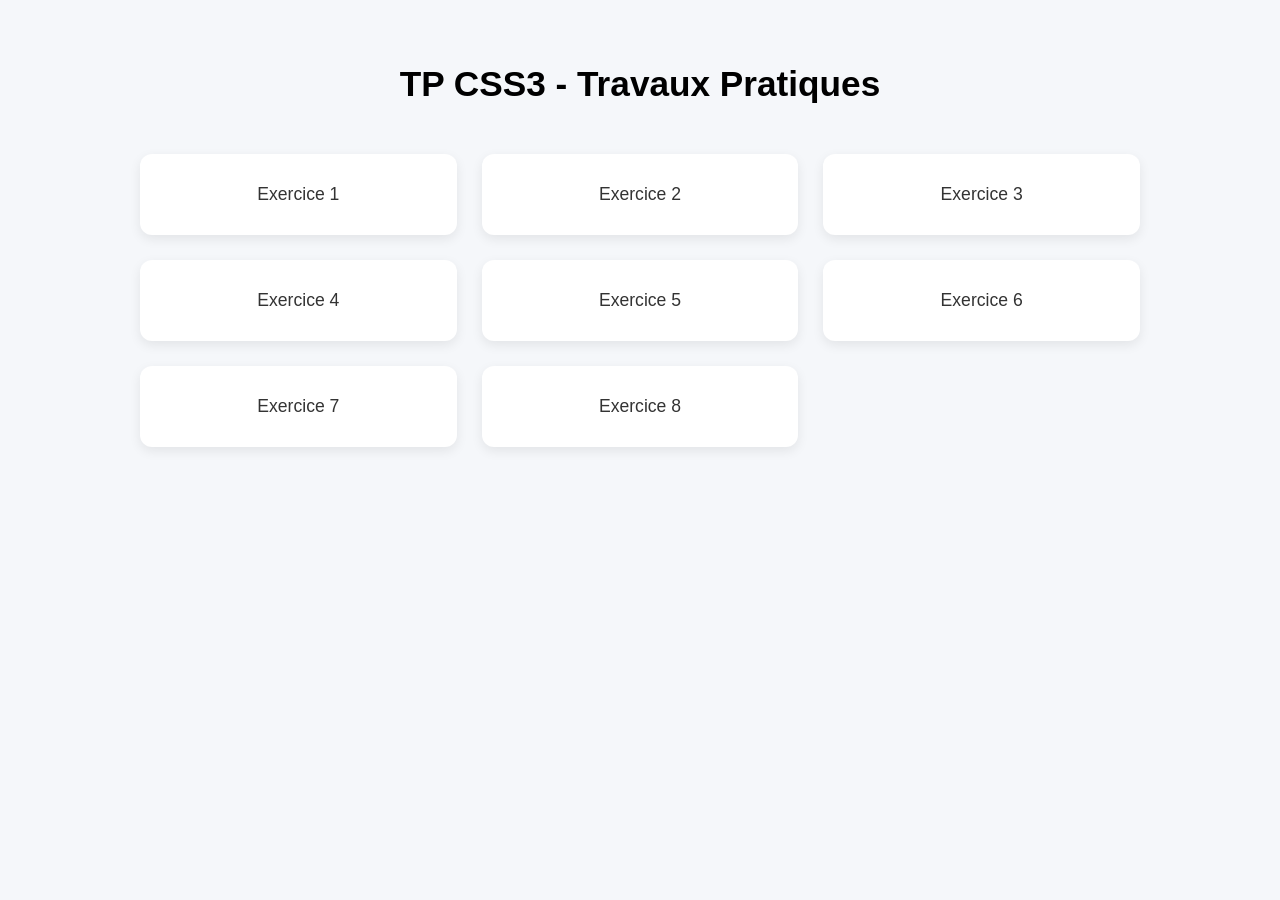
<file: index.html>
<!DOCTYPE html>
<html lang="fr">
<head>
    <meta charset="UTF-8">
    <title>TP CSS3 - Plateforme</title>
    <link rel="stylesheet" href="style.css">
</head>
<body>
    <h1>TP CSS3 - Travaux Pratiques</h1>
    <div class="container">
        <a href="tp_css/ex1.html" class="exercice-btn">Exercice 1</a>
        <a href="tp_css/ex2.html" class="exercice-btn">Exercice 2</a>
        <a href="tp_css/ex3.html" class="exercice-btn">Exercice 3</a>
        <a href="tp_css/ex4.html" class="exercice-btn">Exercice 4</a>
        <a href="tp_css/ex5.html" class="exercice-btn">Exercice 5</a>
        <a href="tp_css/ex6.html" class="exercice-btn">Exercice 6</a>
        <a href="tp_css/ex7.html" class="exercice-btn">Exercice 7</a>
        <a href="tp_css/ex8.html" class="exercice-btn">Exercice 8</a>
    </div>
</body>
</html>
</file>
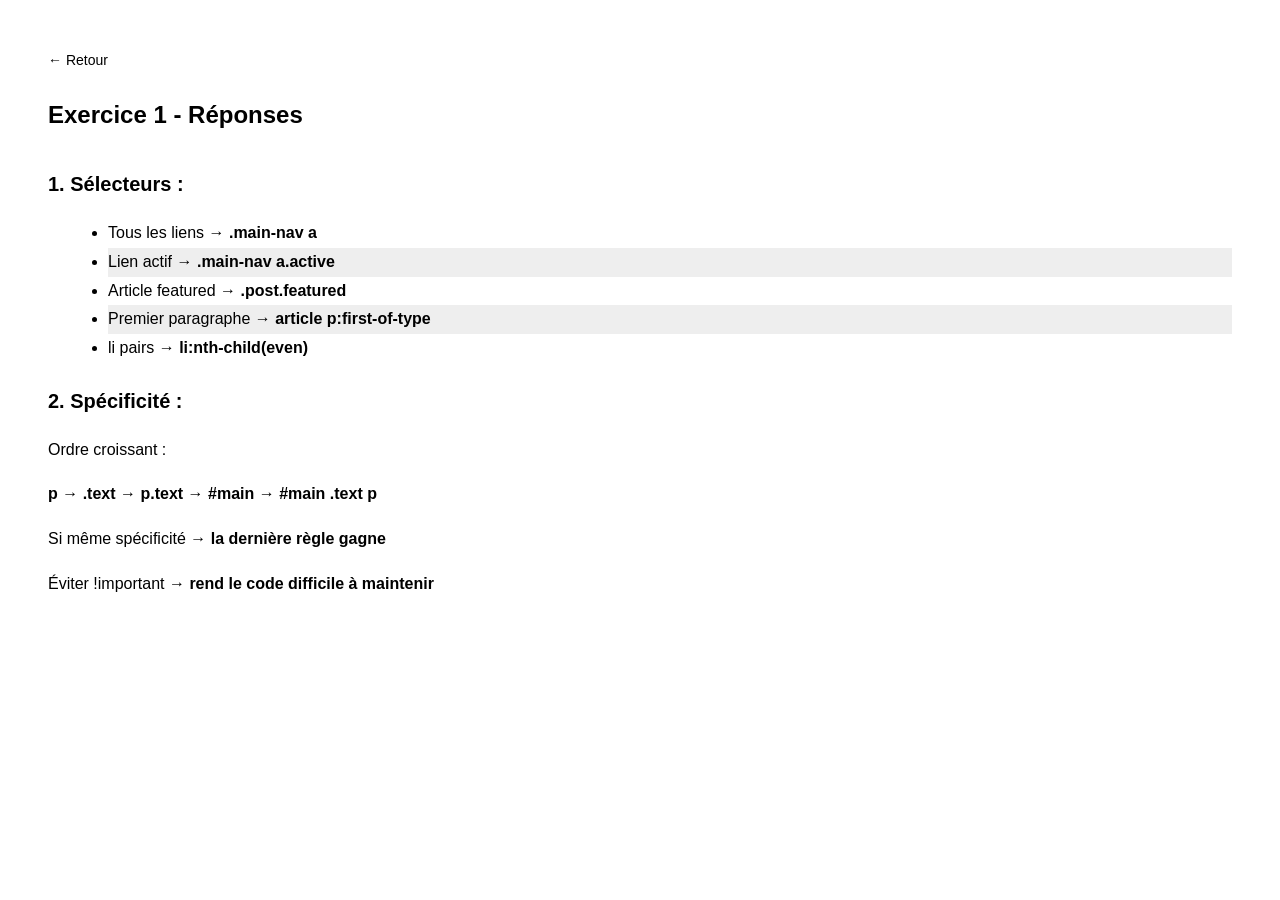
<file: tp_css/ex1.html>
<!DOCTYPE html>
<html lang="fr">
<head>
    <meta charset="UTF-8">
    <title>Exercice 1 - Réponses</title>
    <style>
        body {
            font-family: Arial, sans-serif;
            padding: 40px;
            line-height: 1.8;
        }
        h1 {
            font-size: 24px;
            margin-bottom: 30px;
        }
        h2 {
            font-size: 20px;
            margin-top: 20px;
        }
        ul {
            list-style-type: disc;
            margin-left: 20px;
        }
        .back-link {
            display: block;
            margin-bottom: 20px;
            text-decoration: none;
            color: #000;
            font-size: 14px;
        }
        /* Pour l'effet de surbrillance grise comme sur ton image */
        .highlight {
            background-color: #eee;
        }
    </style>
</head>
<body>

    <a href="../index.html" class="back-link">← Retour</a>

    <h1>Exercice 1 - Réponses</h1>

    <h2>1. Sélecteurs :</h2>
    <ul>
        <li>Tous les liens &rarr; <strong>.main-nav a</strong></li>
        <li class="highlight">Lien actif &rarr; <strong>.main-nav a.active</strong></li>
        <li>Article featured &rarr; <strong>.post.featured</strong></li>
        <li class="highlight">Premier paragraphe &rarr; <strong>article p:first-of-type</strong></li>
        <li>li pairs &rarr; <strong>li:nth-child(even)</strong></li>
    </ul>

    <h2>2. Spécificité :</h2>
    <p>Ordre croissant :</p>
    <p><strong>p &rarr; .text &rarr; p.text &rarr; #main &rarr; #main .text p</strong></p>
    
    <p>Si même spécificité &rarr; <strong>la dernière règle gagne</strong></p>
    
    <p>Éviter !important &rarr; <strong>rend le code difficile à maintenir</strong></p>

</body>
</html>
</file>
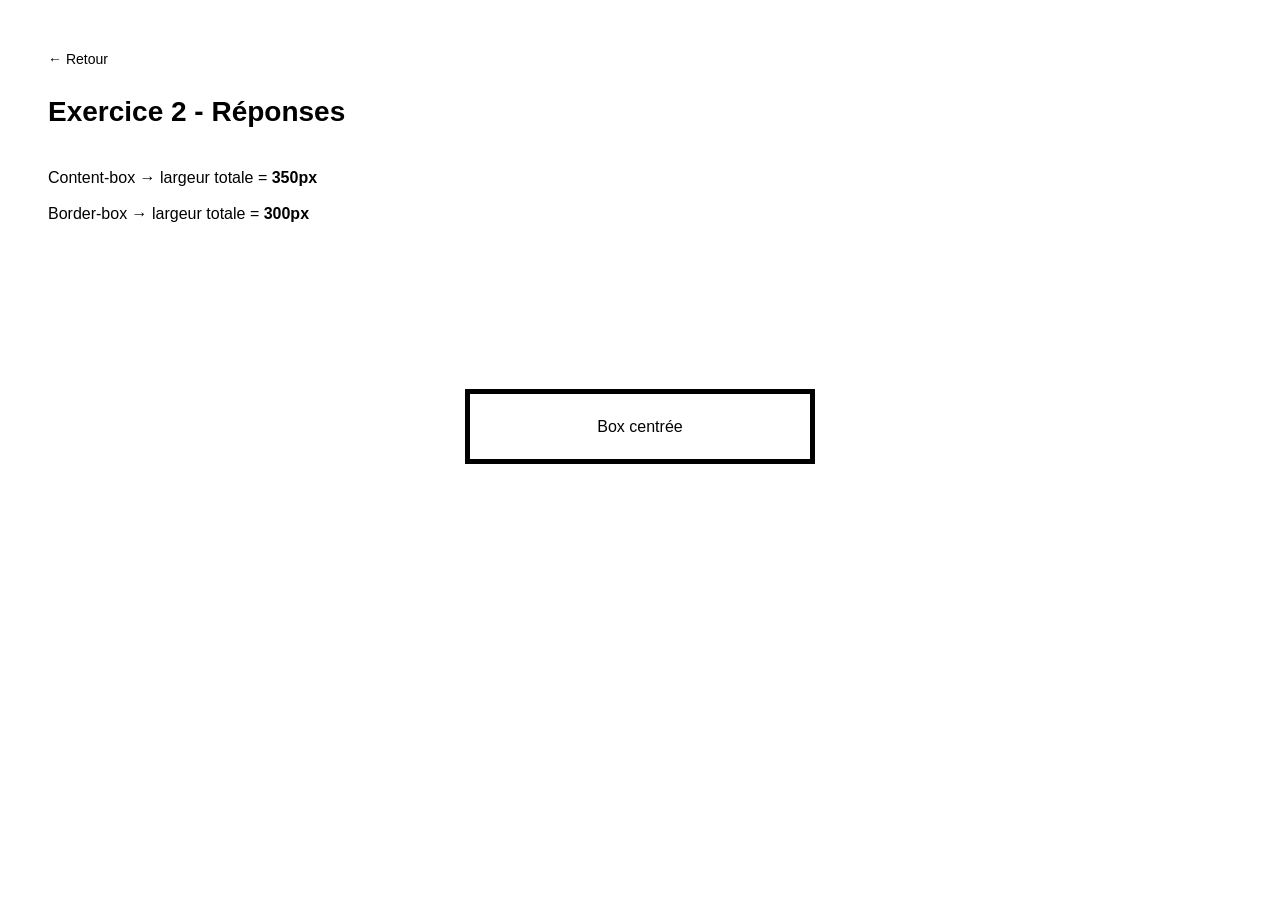
<file: tp_css/ex2.html>
<!DOCTYPE html>
<html lang="fr">
<head>
    <meta charset="UTF-8">
    <title>Exercice 2 - Réponses</title>
    <style>
        body {
            font-family: Arial, sans-serif;
            padding: 40px;
            line-height: 1.6;
        }
        .back-link {
            display: block;
            margin-bottom: 20px;
            text-decoration: none;
            color: #000;
            font-size: 14px;
        }
        h1 {
            font-size: 28px;
            margin-bottom: 30px;
        }
        p {
            margin: 10px 0;
            font-size: 16px;
        }
        /* Style pour la box centrée comme sur l'image */
        .center-container {
            display: flex;
            justify-content: center;
            align-items: center;
            height: 300px; /* Espace pour voir le centrage */
            margin-top: 50px;
        }
        .box-centree {
            width: 300px;
            padding: 20px;
            border: 5px solid #000;
            text-align: center;
        }
    </style>
</head>
<body>

    <a href="../index.html" class="back-link">← Retour</a>

    <h1>Exercice 2 - Réponses</h1>

    <p>Content-box &rarr; largeur totale = <strong>350px</strong></p>
    <p>Border-box &rarr; largeur totale = <strong>300px</strong></p>

    <div class="center-container">
        <div class="box-centree">
            Box centrée
        </div>
    </div>

</body>
</html>
</file>
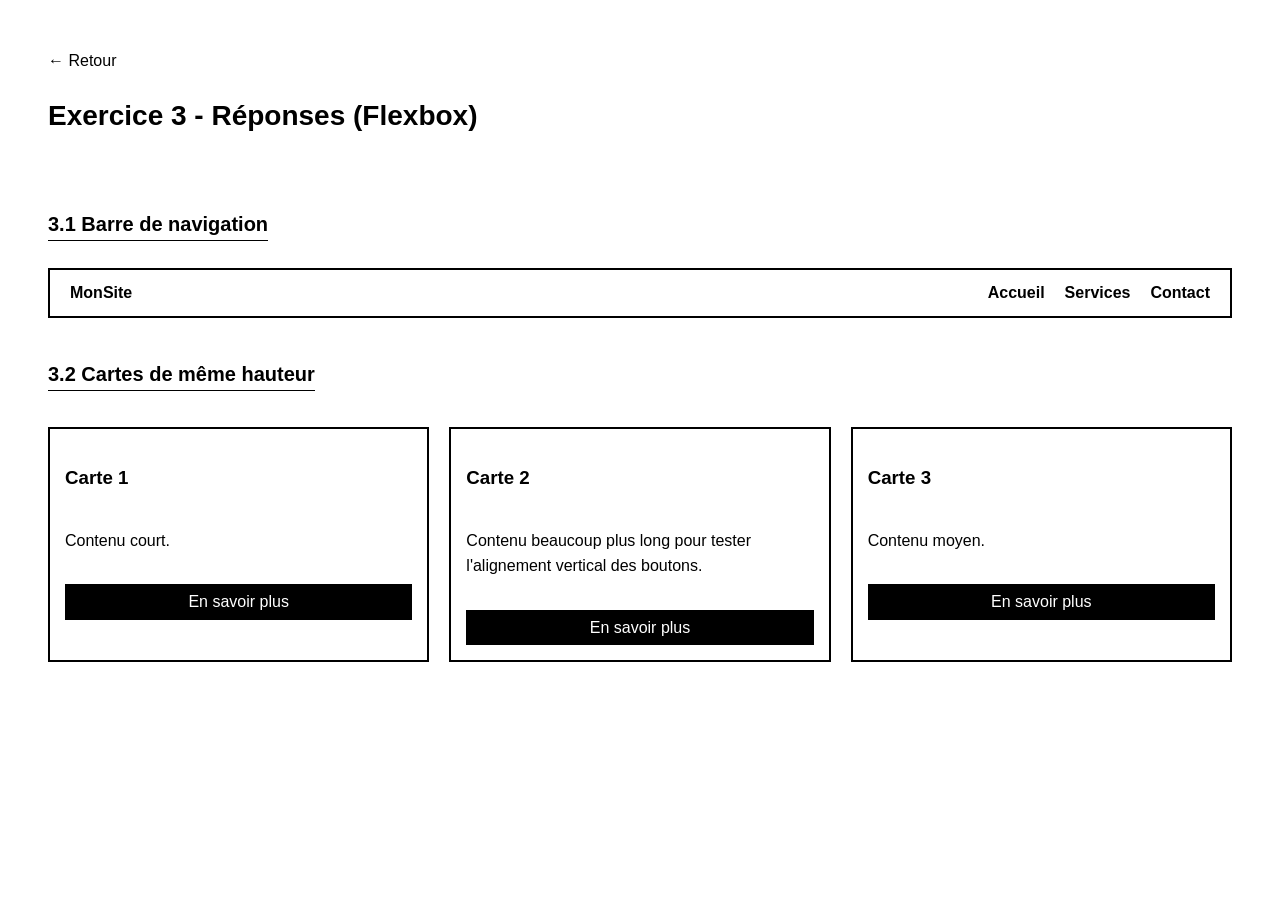
<file: tp_css/ex3.html>
<!DOCTYPE html>
<html lang="fr">
<head>
    <meta charset="UTF-8">
    <title>Exercice 3 - Réponses</title>
    <style>
        body {
            font-family: Arial, sans-serif;
            padding: 40px;
            line-height: 1.6;
        }
        .back-link {
            display: block;
            margin-bottom: 20px;
            text-decoration: none;
            color: #000;
        }
        h1 { font-size: 28px; margin-bottom: 30px; }
        h2 { font-size: 20px; margin-top: 40px; border-bottom: 1px solid #000; display: inline-block; }

        /* --- 3.1 Barre de Navigation --- */
        .navbar {
            display: flex;
            justify-content: space-between; /* Logo à gauche, liens à droite */
            align-items: center;
            border: 2px solid #000;
            padding: 10px 20px;
            margin-top: 10px;
        }
        .nav-links {
            display: flex;
            list-style: none;
            gap: 20px; /* Espace entre les liens */
            margin: 0;
            padding: 0;
        }
        .nav-links a { text-decoration: none; color: #000; font-weight: bold; }

        /* --- 3.2 Cartes --- */
        .cards {
            display: flex;
            gap: 20px;
            margin-top: 20px;
        }
        .card {
            flex: 1; /* Les cartes font la même largeur */
            border: 2px solid #000;
            padding: 15px;
            display: flex;
            flex-direction: column; /* Pour aligner le contenu verticalement */
        }
        .card-link {
            margin-top: auto; /* Pousse le lien tout en bas de la carte */
            display: inline-block;
            background: #000;
            color: #fff;
            text-decoration: none;
            padding: 5px;
            text-align: center;
            margin-top: 15px;
        }
    </style>
</head>
<body>

    <a href="../index.html" class="back-link">← Retour</a>

    <h1>Exercice 3 - Réponses (Flexbox)</h1>

    <h2>3.1 Barre de navigation</h2>
    <nav class="navbar">
        <div class="logo"><strong>MonSite</strong></div>
        <ul class="nav-links">
            <li><a href="#">Accueil</a></li>
            <li><a href="#">Services</a></li>
            <li><a href="#">Contact</a></li>
        </ul>
    </nav>

    <h2>3.2 Cartes de même hauteur</h2>
    <div class="cards">
        <div class="card">
            <h3>Carte 1</h3>
            <p>Contenu court.</p>
            <a href="#" class="card-link">En savoir plus</a>
        </div>
        <div class="card">
            <h3>Carte 2</h3>
            <p>Contenu beaucoup plus long pour tester l'alignement vertical des boutons.</p>
            <a href="#" class="card-link">En savoir plus</a>
        </div>
        <div class="card">
            <h3>Carte 3</h3>
            <p>Contenu moyen.</p>
            <a href="#" class="card-link">En savoir plus</a>
        </div>
    </div>

</body>
</html>
</file>
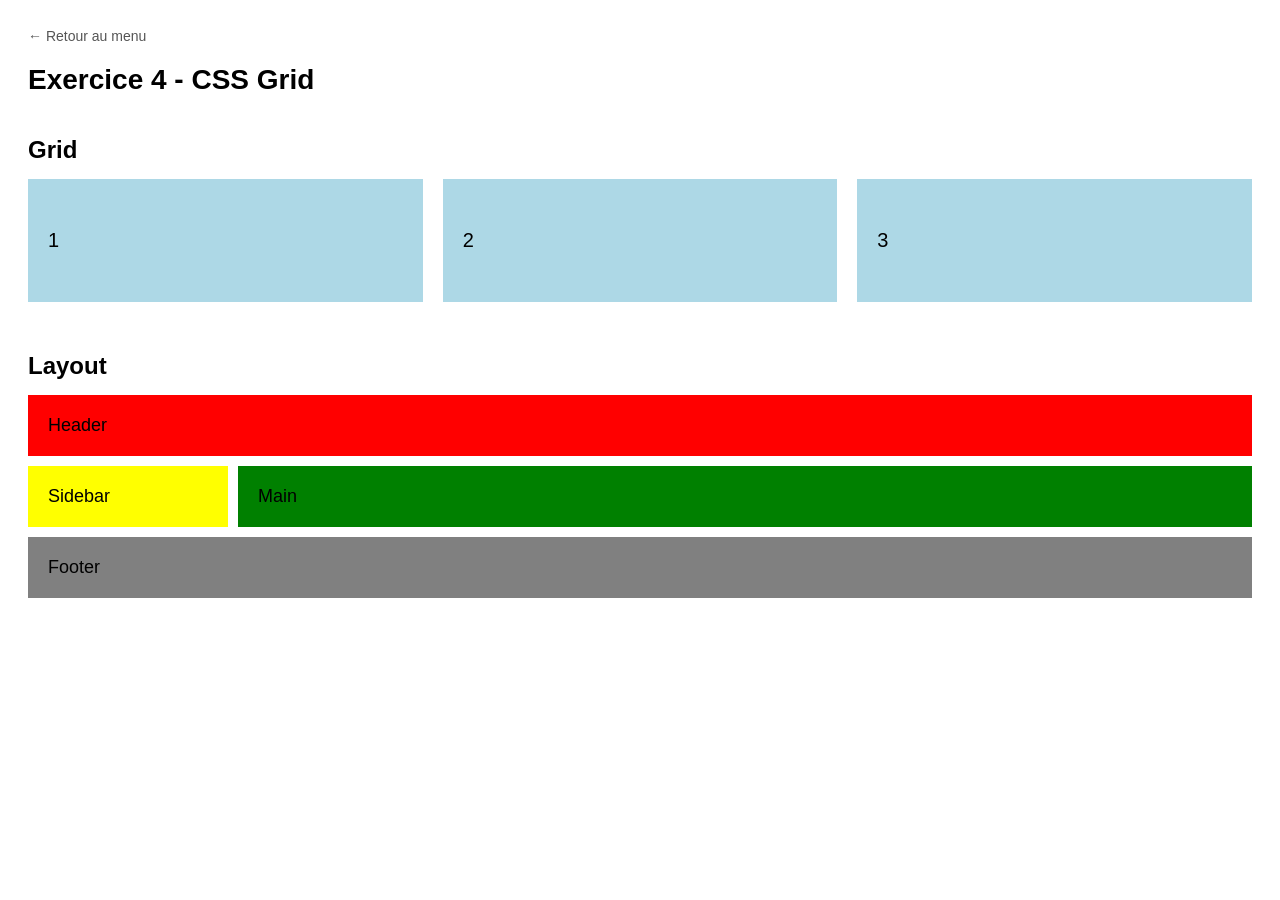
<file: tp_css/ex4.html>
<!DOCTYPE html>
<html lang="fr">
<head>
    <meta charset="UTF-8">
    <title>Exercice 4 - CSS Grid</title>
    <style>
        /* Style minimaliste pour ressembler à l'image */
        body {
            font-family: Arial, sans-serif;
            padding: 20px;
            color: #000;
        }

        /* Lien de retour discret */
        .back-link {
            display: block;
            margin-bottom: 20px;
            text-decoration: none;
            color: #555;
            font-size: 14px;
        }

        h1 {
            font-size: 28px;
            font-weight: bold;
            margin-bottom: 30px;
        }

        h2 {
            font-size: 24px;
            font-weight: bold;
            margin-top: 40px;
            margin-bottom: 15px;
        }

        /* --- 4.1 LA GRILLE (En haut) --- */
        .grid-container {
            display: grid;
            /* Crée 3 colonnes de largeur égale */
            grid-template-columns: repeat(3, 1fr);
            gap: 20px; /* Espace entre les blocs */
            margin-bottom: 50px;
        }

        .grid-item {
            background-color: lightblue;
            padding: 50px 20px; /* Hauteur des blocs */
            font-size: 20px;
        }

        /* --- 4.2 LE LAYOUT (En bas) --- */
        .layout-container {
            display: grid;
            /* Définition des zones */
            grid-template-areas: 
                "header header header"
                "sidebar main main"
                "footer footer footer";
            grid-template-columns: 200px 1fr 1fr; /* Sidebar de 200px, le reste partage */
            gap: 10px; /* Espace entre les zones */
            color: #000; /* Texte noir */
            font-size: 18px;
        }

        .layout-item {
            padding: 20px;
        }

        /* Affectation des couleurs exactes de l'image */
        .header { grid-area: header; background-color: red; }
        .sidebar { grid-area: sidebar; background-color: yellow; }
        .main { grid-area: main; background-color: green; }
        .footer { grid-area: footer; background-color: gray; }

    </style>
</head>
<body>

    <a href="../index.html" class="back-link">← Retour au menu</a>

    <h1>Exercice 4 - CSS Grid</h1>

    <h2>Grid</h2>
    <div class="grid-container">
        <div class="grid-item">1</div>
        <div class="grid-item">2</div>
        <div class="grid-item">3</div>
    </div>

    <h2>Layout</h2>
    <div class="layout-container">
        <header class="layout-item header">Header</header>
        <nav class="layout-item sidebar">Sidebar</nav>
        <main class="layout-item main">Main</main>
        <footer class="layout-item footer">Footer</footer>
    </div>

</body>
</html>
</file>
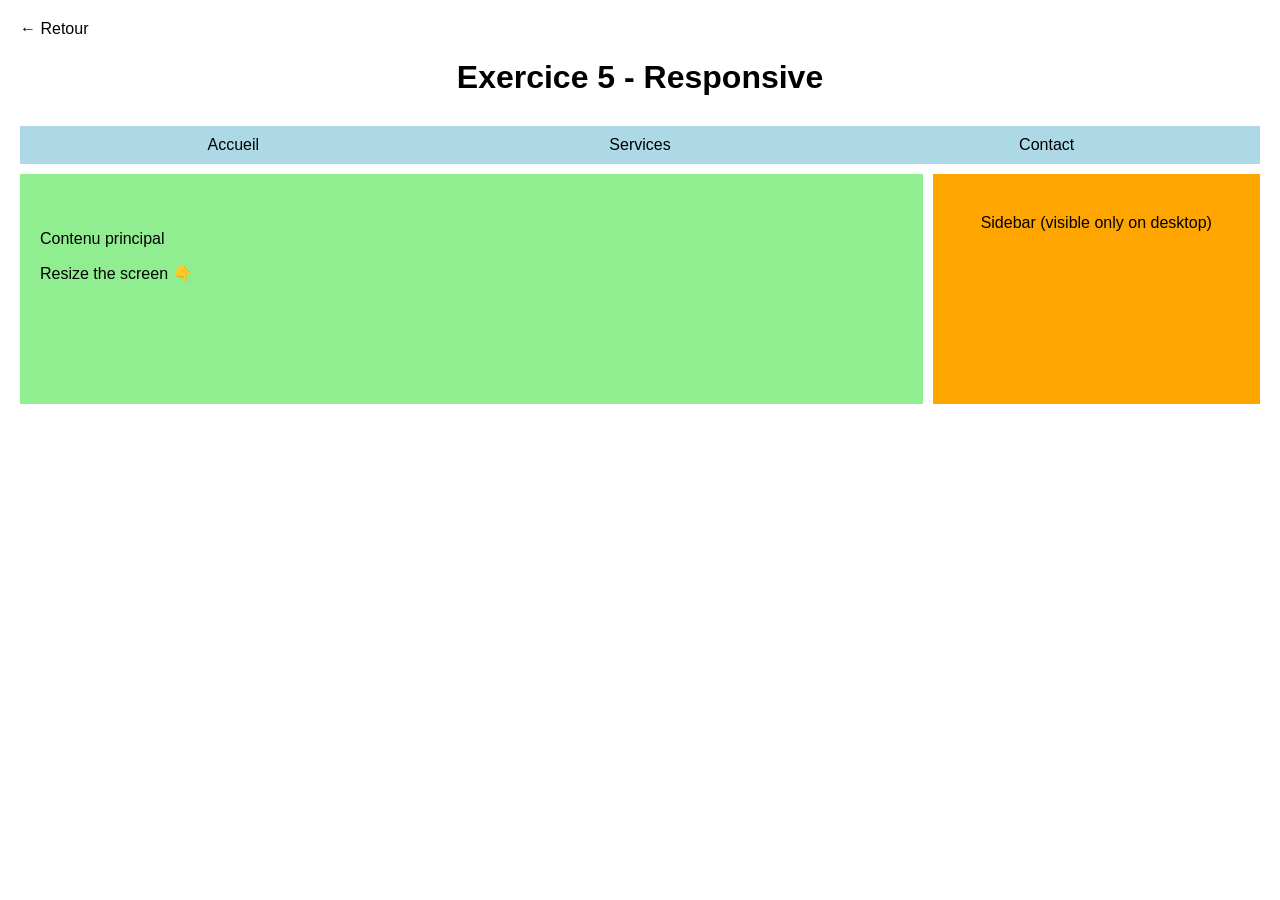
<file: tp_css/ex5.html>
<!DOCTYPE html>
<html lang="fr">
<head>
    <meta charset="UTF-8">
    <title>Exercice 5 - Responsive</title>
    <style>
        body {
            font-family: Arial, sans-serif;
            margin: 0;
            padding: 20px;
            text-align: center;
        }
        .back-link {
            display: block;
            text-align: left;
            margin-bottom: 20px;
            text-decoration: none;
            color: #000;
        }
        h1 { margin-bottom: 30px; }

        /* --- MENU BLEU --- */
        .nav-menu {
            display: flex;
            background-color: lightblue;
            padding: 10px;
            margin-bottom: 10px;
        }
        .nav-menu span {
            flex: 1;
            text-align: center;
        }

        /* --- CONTENEUR PRINCIPAL --- */
        .main-wrapper {
            display: flex;
            gap: 10px;
        }

        /* --- BLOC VERT (Contenu) --- */
        .content {
            background-color: lightgreen;
            flex: 3; /* Prend plus de place */
            padding: 40px 20px;
            text-align: left;
            min-height: 150px;
        }

        /* --- BLOC ORANGE (Sidebar) --- */
        .sidebar {
            background-color: orange;
            flex: 1;
            padding: 40px 20px;
            display: none; /* CACHÉ PAR DÉFAUT (Mobile) */
        }

        /* --- RESPONSIVE (Desktop) --- */
        @media (min-width: 768px) {
            .sidebar {
                display: block; /* AFFICHÉ SUR PC */
            }
        }
    </style>
</head>
<body>

    <a href="../index.html" class="back-link">← Retour</a>

    <h1>Exercice 5 - Responsive</h1>

    <nav class="nav-menu">
        <span>Accueil</span>
        <span>Services</span>
        <span>Contact</span>
    </nav>

    <div class="main-wrapper">
        <main class="content">
            <p>Contenu principal</p>
            <p>Resize the screen 👇</p>
        </main>
        
        <aside class="sidebar">
            Sidebar (visible only on desktop)
        </aside>
    </div>

</body>
</html>
</file>
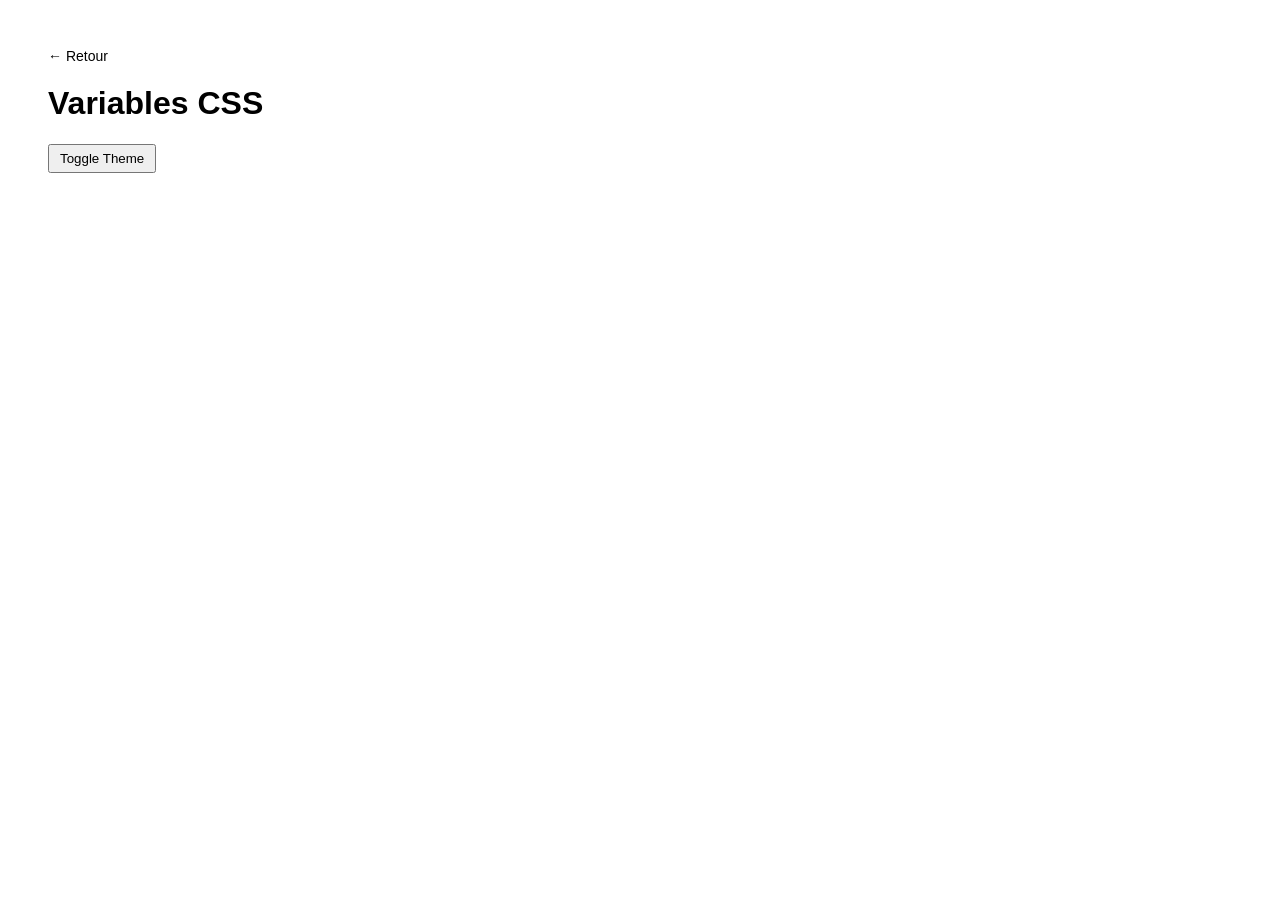
<file: tp_css/ex6.html>
<!DOCTYPE html>
<html lang="fr">
<head>
    <meta charset="UTF-8">
    <title>Exercice 6 - Variables</title>
    <style>
        /* On définit les variables par défaut (Thème Clair) */
        :root {
            --bg-color: #ffffff;
            --text-color: #000000;
        }

        /* On définit les variables pour le Thème Sombre */
        .dark-mode {
            --bg-color: #000000;
            --text-color: #ffffff;
        }

        body {
            background-color: var(--bg-color);
            color: var(--text-color);
            font-family: Arial, sans-serif;
            padding: 40px;
            /* Transition pour que le changement soit doux */
            transition: background-color 0.3s, color 0.3s;
        }

        .back-link {
            display: block;
            margin-bottom: 20px;
            text-decoration: none;
            color: var(--text-color);
            font-size: 14px;
        }

        button {
            padding: 5px 10px;
            cursor: pointer;
        }
    </style>
</head>
<body>

    <a href="../index.html" class="back-link">← Retour</a>

    <h1>Variables CSS</h1>

    <button onclick="toggleTheme()">Toggle Theme</button>

    <script>
        function toggleTheme() {
            // Cette ligne ajoute ou enlève la classe 'dark-mode' au corps de la page
            document.body.classList.toggle("dark-mode");
        }
    </script>

</body>
</html>
</file>
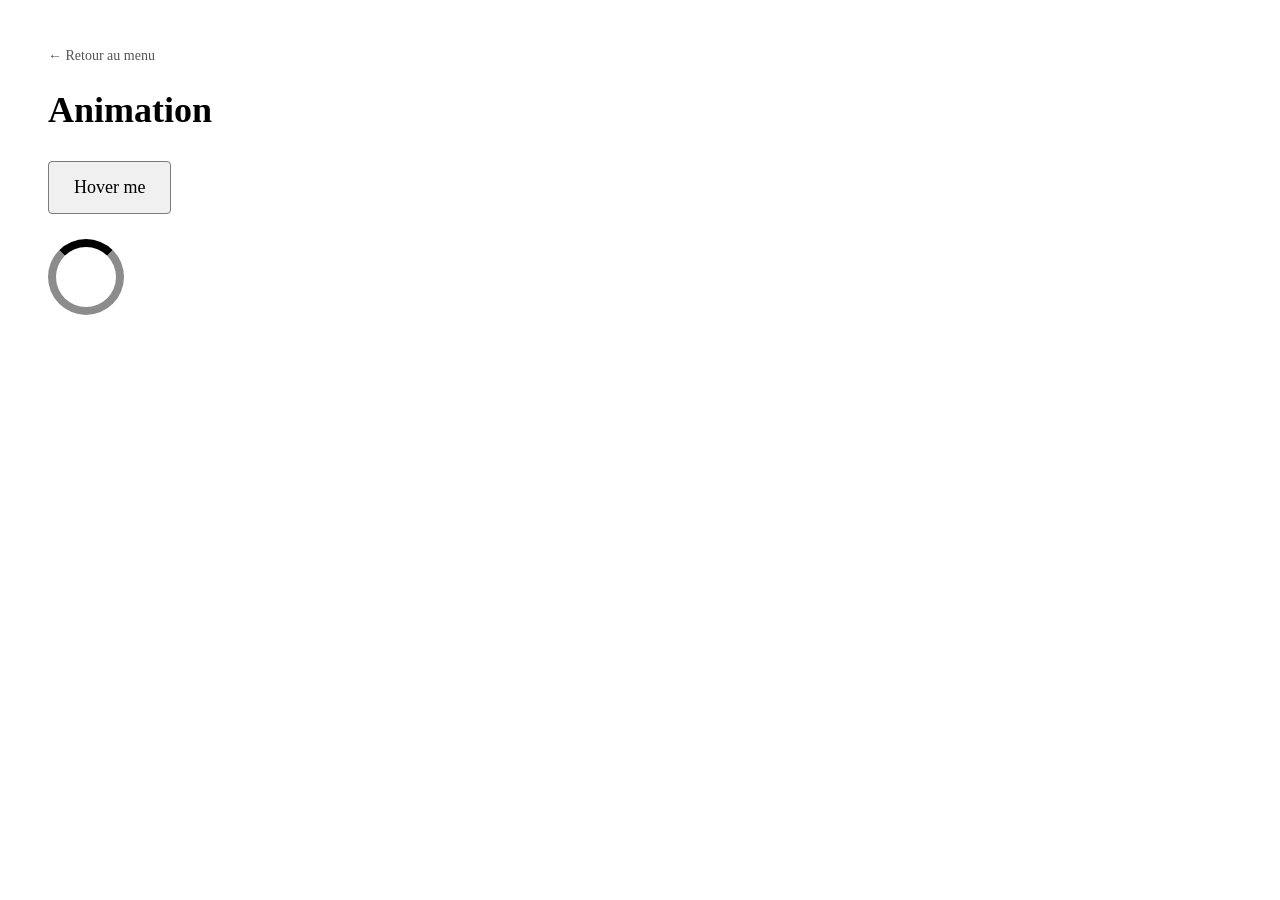
<file: tp_css/ex7.html>
<!DOCTYPE html>
<html lang="fr">
<head>
    <meta charset="UTF-8">
    <title>Animation - Exercice 7</title>
    <style>
        /* 1. On utilise une police avec empattement (serif) comme sur l'image */
        body {
            font-family: 'Times New Roman', Times, serif;
            padding: 40px;
            background-color: #ffffff;
            color: #000000;
        }

        /* Lien de retour discret en haut à gauche */
        .back-link {
            display: block;
            margin-bottom: 25px;
            text-decoration: none;
            color: #555;
            font-size: 14px;
        }
        .back-link:hover { text-decoration: underline; }

        /* Titre exact : gras et gros */
        h1 {
            font-size: 36px;
            font-weight: bold;
            margin: 0 0 30px 0;
        }

        /* --- LE BOUTON --- */
        /* Fond gris très clair, bordure fine, coins légèrement arrondis */
        button {
            padding: 15px 25px;
            font-size: 18px;
            font-family: inherit; /* Utilise la police serif du body */
            background-color: #f0f0f0;
            border: 1px solid #7a7a7a;
            border-radius: 4px;
            cursor: pointer;
            display: block;
            margin-bottom: 25px;
            /* Transition douce au survol */
            transition: background-color 0.2s;
        }
        button:hover {
            background-color: #e0e0e0;
        }

        /* --- LE SPINNER --- */
        /* Anneau épais (8px) avec partie noire (border-top) */
        .spinner {
            border: 8px solid #8c8c8c; /* Couleur grise de base de l'anneau */
            border-top: 8px solid #000000; /* Partie noire qui tourne */
            border-radius: 50%;
            width: 60px;
            height: 60px;
            display: block;
            /* Appelle l'animation 'spin' qui dure 1 seconde et tourne en boucle */
            animation: spin 1s linear infinite;
        }

        /* Définition du mouvement de rotation */
        @keyframes spin {
            0% { transform: rotate(0deg); }
            100% { transform: rotate(360deg); }
        }
    </style>
</head>
<body>

    <a href="../index.html" class="back-link">← Retour au menu</a>

    <h1>Animation</h1>

    <button>Hover me</button>

    <div class="spinner"></div>

</body>
</html>
</file>
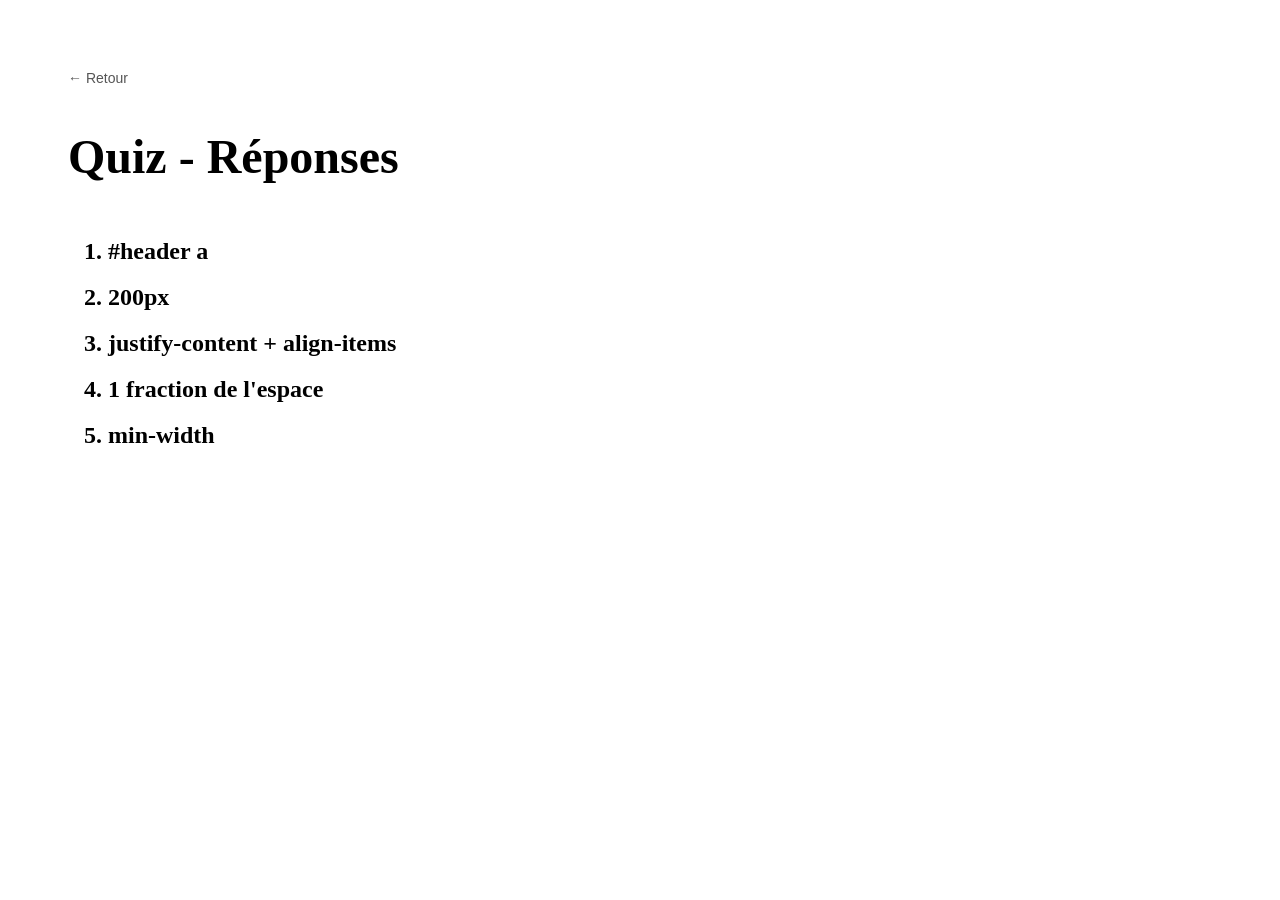
<file: tp_css/ex8.html>
<!DOCTYPE html>
<html lang="fr">
<head>
    <meta charset="UTF-8">
    <title>Quiz - Réponses</title>
    <style>
        body {
            font-family: 'Times New Roman', Times, serif;
            padding: 60px;
            line-height: 1.5;
            background-color: #ffffff;
        }
        .back-link {
            display: block;
            margin-bottom: 20px;
            text-decoration: none;
            color: #555;
            font-size: 14px;
            font-family: Arial, sans-serif;
        }
        h1 {
            font-size: 48px;
            font-weight: bold;
            margin-bottom: 40px;
        }
        ol {
            font-size: 24px;
            font-weight: bold;
            padding-left: 40px;
        }
        li {
            margin-bottom: 10px;
        }
    </style>
</head>
<body>

    <a href="../index.html" class="back-link">← Retour</a>

    <h1>Quiz - Réponses</h1>

    <ol>
        <li>#header a</li>
        <li>200px</li>
        <li>justify-content + align-items</li>
        <li>1 fraction de l'espace</li>
        <li>min-width</li>
    </ol>

</body>
</html>
</file>
<file: style.css>
body {
    font-family: 'Segoe UI', Arial, sans-serif;
    background-color: #f5f7fa; /* Gris très clair pour faire ressortir le blanc */
    margin: 0;
    padding: 40px 20px;
    text-align: center;
}

h1 {
    font-weight: bold;
    font-size: 2.2rem;
    margin-bottom: 50px;
}

.container {
    display: grid;
    /* Crée une grille de 3 colonnes qui s'adapte à l'écran */
    grid-template-columns: repeat(auto-fit, minmax(250px, 1fr));
    gap: 25px;
    max-width: 1000px;
    margin: 0 auto;
}

.exercice-btn {
    display: block;
    background-color: #ffffff;
    color: #333;
    text-decoration: none;
    padding: 30px 20px;
    border-radius: 12px;
    font-weight: 500;
    font-size: 1.1rem;
    /* Ombre douce identique à ton image */
    box-shadow: 0 4px 12px rgba(0, 0, 0, 0.08);
    transition: all 0.3s ease;
}

.exercice-btn:hover {
    transform: translateY(-5px);
    box-shadow: 0 8px 20px rgba(0, 0, 0, 0.12);
    background-color: #fff;
}
</file>
